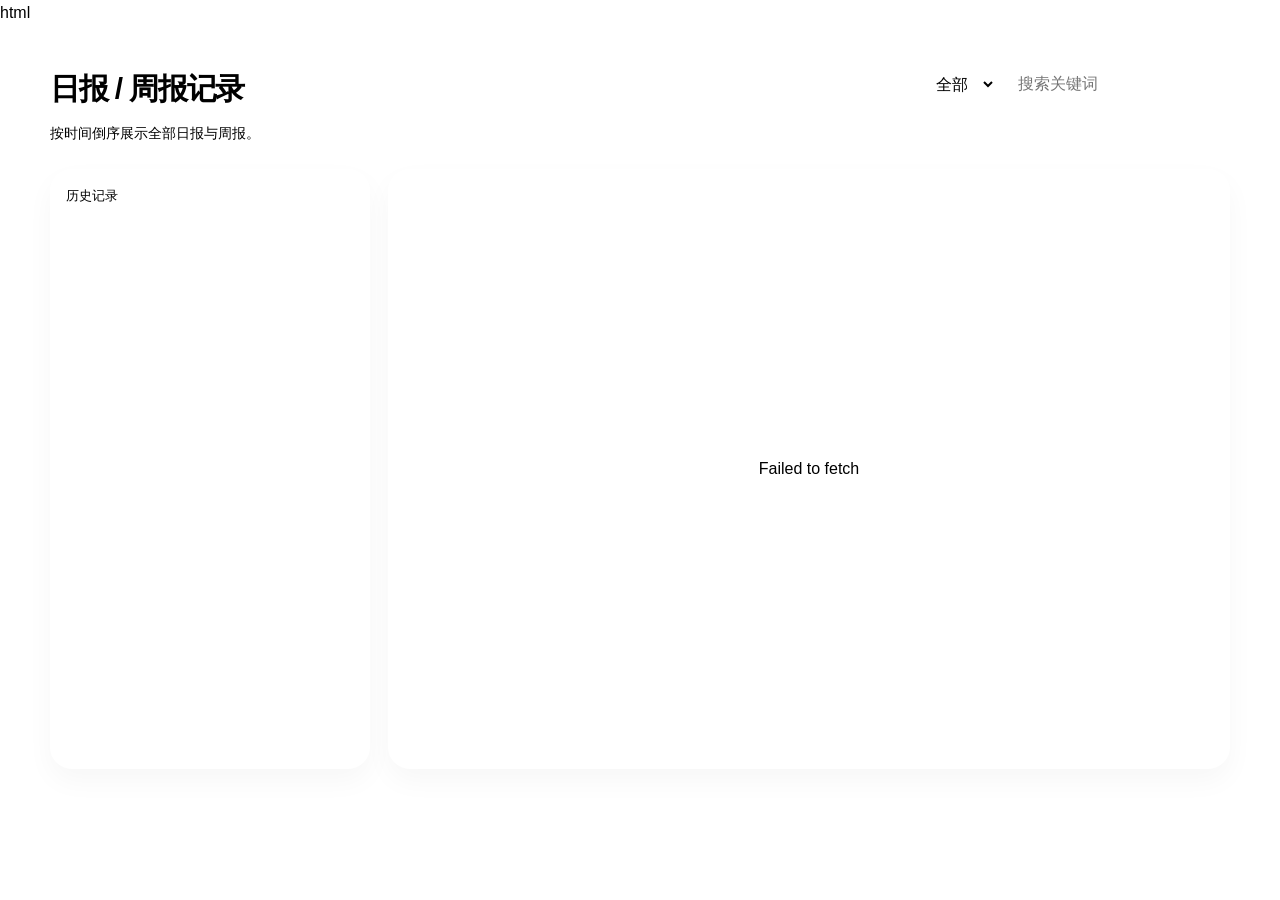
<file: index.html>
html
<!DOCTYPE html>
<html lang="zh-CN">
<head>
  <meta charset="UTF-8" />
  <meta name="viewport" content="width=device-width, initial-scale=1.0" />
  <title>日报 / 周报查看</title>
  <link rel="stylesheet" href="./style.css" />
</head>
<body>
  <main class="page">
    <header class="topbar">
      <div>
        <h1>日报 / 周报记录</h1>
        <p>按时间倒序展示全部日报与周报。</p>
      </div>

      <div class="actions">
        <select id="typeFilter">
          <option value="all">全部</option>
          <option value="weekly">周报</option>
          <option value="daily">日报</option>
        </select>
        <input id="searchInput" type="search" placeholder="搜索关键词" />
      </div>
    </header>

    <section class="layout">
      <aside class="list-panel">
        <div class="panel-title">历史记录</div>
        <div id="recordList" class="record-list"></div>
      </aside>

      <article class="detail-panel">
        <div id="emptyState" class="empty-state">正在加载记录...</div>

        <div id="detailContent" class="detail-content hidden">
          <div class="detail-header">
            <div>
              <div id="detailType" class="badge"></div>
              <h2 id="detailTitle"></h2>
              <p id="detailDate"></p>
            </div>
            <button id="copyBtn">复制文本</button>
          </div>

          <section>
            <h3 id="overviewTitle">一、本周工作概述</h3>
            <div id="overview" class="content-block"></div>
          </section>

          <section>
            <h3 id="reviewTitle">二、本周复盘与收获</h3>
            <div id="review" class="content-block"></div>
          </section>

          <section>
            <h3 id="nextWorkTitle">三、下周待开展工作</h3>
            <div id="nextWork" class="content-block"></div>
          </section>

          <section>
            <h3>四、AI for 宣发</h3>
            <div id="aiPromotion" class="content-block"></div>
          </section>
        </div>
      </article>
    </section>
  </main>

  <script src="./app.js?v=gist-view-1"></script>
</body>
</html>
</file>
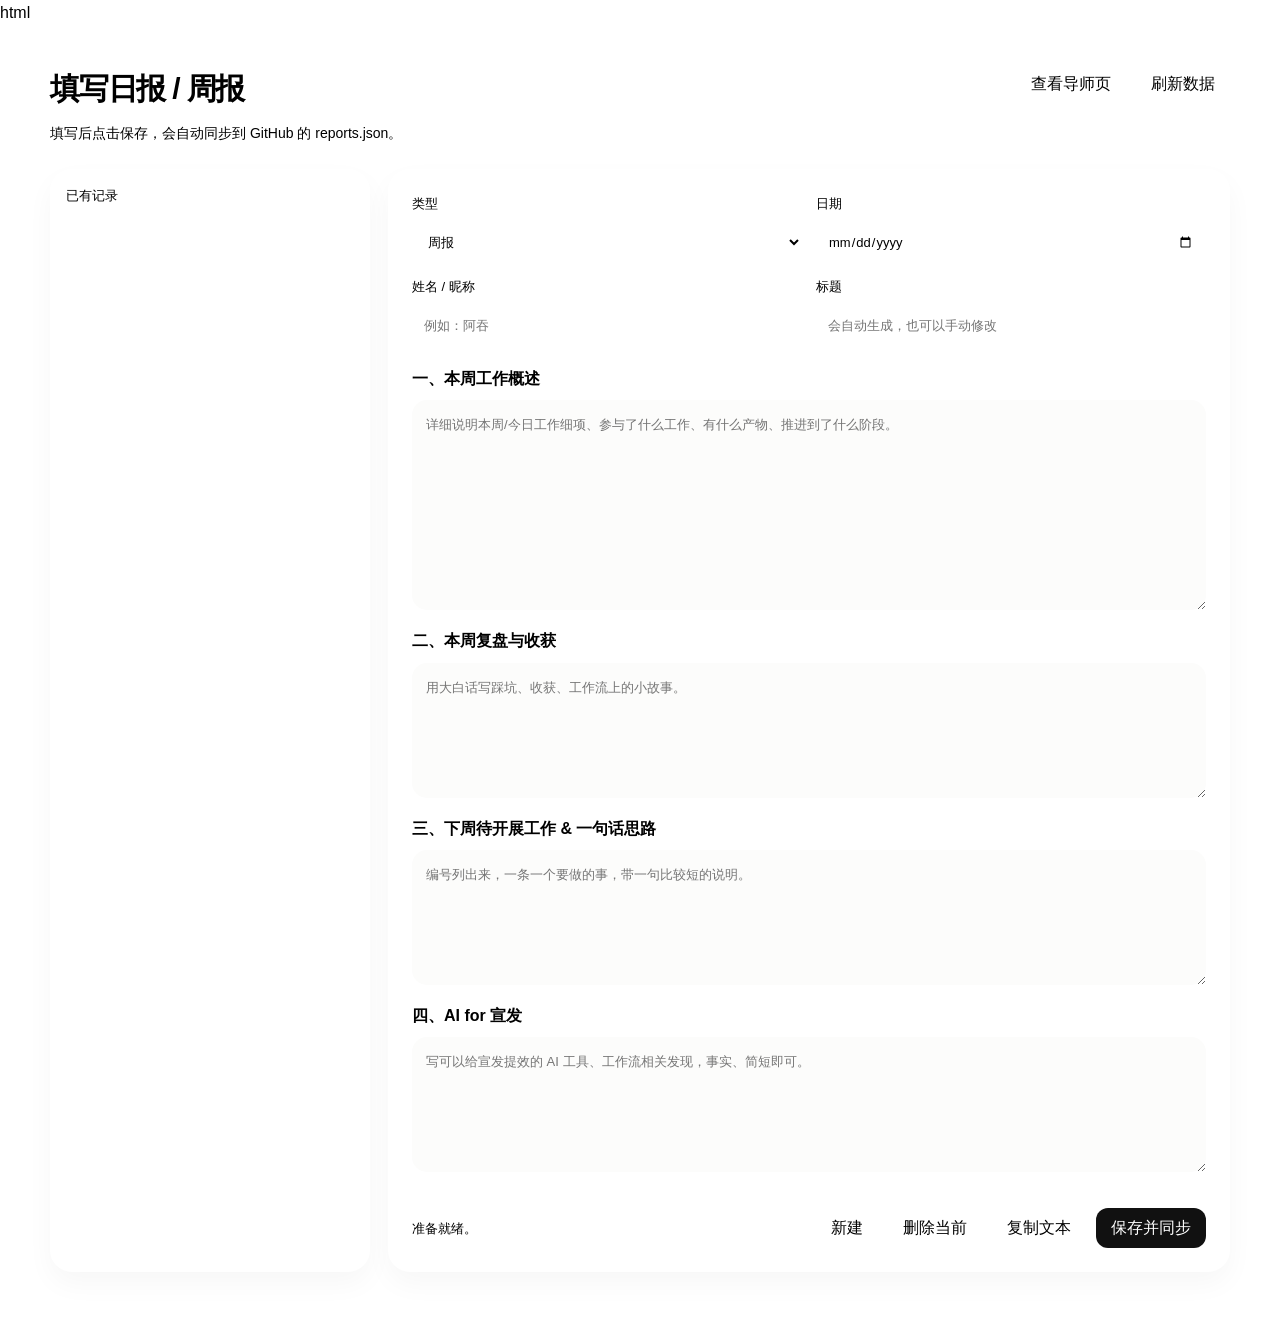
<file: admin.html>
html
<!DOCTYPE html>
<html lang="zh-CN">
<head>
  <meta charset="UTF-8" />
  <meta name="viewport" content="width=device-width, initial-scale=1.0" />
  <title>填写日报 / 周报</title>
  <link rel="stylesheet" href="./style.css" />
</head>
<body>
  <main class="page">
    <header class="topbar">
      <div>
        <h1>填写日报 / 周报</h1>
        <p>填写后点击保存，会自动同步到 GitHub 的 reports.json。</p>
      </div>

      <div class="actions">
        <a class="link-button" href="./index.html" target="_blank">查看导师页</a>
        <button id="reloadBtn">刷新数据</button>
      </div>
    </header>

    <section class="admin-layout">
      <aside class="list-panel">
        <div class="panel-title">已有记录</div>
        <div id="adminRecordList" class="record-list"></div>
      </aside>

      <section class="form-panel">
        <div class="form-grid">
          <label>
            类型
            <select id="type">
              <option value="weekly">周报</option>
              <option value="daily">日报</option>
            </select>
          </label>

          <label>
            日期
            <input id="date" type="date" />
          </label>

          <label>
            姓名 / 昵称
            <input id="author" type="text" placeholder="例如：阿吞" />
          </label>

          <label>
            标题
            <input id="title" type="text" placeholder="会自动生成，也可以手动修改" />
          </label>
        </div>

        <label class="textarea-label">
          <span id="overviewLabel">一、本周工作概述</span>
          <textarea id="overviewInput" placeholder="详细说明本周/今日工作细项、参与了什么工作、有什么产物、推进到了什么阶段。"></textarea>
        </label>

        <label class="textarea-label">
          <span id="reviewLabel">二、本周复盘与收获</span>
          <textarea id="reviewInput" placeholder="用大白话写踩坑、收获、工作流上的小故事。"></textarea>
        </label>

        <label class="textarea-label">
          <span id="nextWorkLabel">三、下周待开展工作 & 一句话思路</span>
          <textarea id="nextWorkInput" placeholder="编号列出来，一条一个要做的事，带一句比较短的说明。"></textarea>
        </label>

        <label class="textarea-label">
          <span>四、AI for 宣发</span>
          <textarea id="aiPromotionInput" placeholder="写可以给宣发提效的 AI 工具、工作流相关发现，事实、简短即可。"></textarea>
        </label>

        <div class="admin-actions">
          <div id="status" class="status">准备就绪。</div>
          <div>
            <button id="newBtn">新建</button>
            <button id="deleteBtn" class="danger">删除当前</button>
            <button id="copyTextBtn">复制文本</button>
            <button id="saveBtn" class="primary">保存并同步</button>
          </div>
        </div>
      </section>
    </section>
  </main>

  <script src="./admin.js?v=verify-write-1"></script>
</body>
</html>
</file>
<file: style.css>
css
:root {
  --bg: #f7f7f4;
  --card: #ffffff;
  --text: #1e1e1e;
  --muted: #777;
  --line: #e7e7e1;
  --soft: #f1f1ed;
  --accent: #111111;
  --danger: #b42318;
}

* {
  box-sizing: border-box;
}

body {
  margin: 0;
  background: var(--bg);
  color: var(--text);
  font-family: -apple-system, BlinkMacSystemFont, "Segoe UI", "PingFang SC",
    "Hiragino Sans GB", "Microsoft YaHei", sans-serif;
  line-height: 1.65;
}

.page {
  width: min(1180px, calc(100% - 40px));
  margin: 0 auto;
  padding: 38px 0 64px;
}

.topbar {
  display: flex;
  justify-content: space-between;
  align-items: flex-start;
  gap: 24px;
  margin-bottom: 24px;
}

.topbar h1 {
  margin: 0;
  font-size: 30px;
  letter-spacing: -0.04em;
}

.topbar p {
  margin: 8px 0 0;
  color: var(--muted);
  font-size: 14px;
}

.actions {
  display: flex;
  gap: 10px;
  flex-wrap: wrap;
  justify-content: flex-end;
}

select,
input,
textarea,
button,
.link-button {
  font: inherit;
}

select,
input {
  height: 40px;
  border: 1px solid var(--line);
  border-radius: 12px;
  background: var(--card);
  color: var(--text);
  padding: 0 12px;
  outline: none;
}

button,
.link-button {
  height: 40px;
  border: 1px solid var(--line);
  border-radius: 12px;
  background: var(--card);
  color: var(--text);
  padding: 0 15px;
  cursor: pointer;
  text-decoration: none;
  display: inline-flex;
  align-items: center;
  justify-content: center;
  transition: 0.18s ease;
}

button:hover,
.link-button:hover {
  background: var(--accent);
  color: #fff;
  border-color: var(--accent);
}

.primary {
  background: var(--accent);
  color: #fff;
  border-color: var(--accent);
}

.danger {
  color: var(--danger);
}

.danger:hover {
  background: var(--danger);
  border-color: var(--danger);
  color: #fff;
}

.layout,
.admin-layout {
  display: grid;
  grid-template-columns: 320px minmax(0, 1fr);
  gap: 18px;
}

.list-panel,
.detail-panel,
.form-panel {
  background: var(--card);
  border: 1px solid var(--line);
  border-radius: 22px;
  box-shadow: 0 12px 28px rgba(0, 0, 0, 0.035);
}

.list-panel {
  padding: 16px;
  min-height: 600px;
}

.detail-panel,
.form-panel {
  padding: 24px;
  min-height: 600px;
}

.panel-title {
  font-size: 13px;
  color: var(--muted);
  margin-bottom: 12px;
}

.record-list {
  display: flex;
  flex-direction: column;
  gap: 8px;
}

.record-item {
  border: 1px solid var(--line);
  border-radius: 14px;
  padding: 12px;
  cursor: pointer;
  background: #fcfcfb;
  transition: 0.16s ease;
}

.record-item:hover,
.record-item.active {
  background: var(--accent);
  color: #fff;
  border-color: var(--accent);
}

.record-item-title {
  font-size: 14px;
  font-weight: 650;
  margin-bottom: 4px;
}

.record-item-meta {
  font-size: 12px;
  color: var(--muted);
}

.record-item:hover .record-item-meta,
.record-item.active .record-item-meta {
  color: rgba(255, 255, 255, 0.72);
}

.empty-state {
  height: 100%;
  min-height: 420px;
  display: flex;
  align-items: center;
  justify-content: center;
  color: var(--muted);
}

.hidden {
  display: none;
}

.detail-header {
  display: flex;
  justify-content: space-between;
  gap: 18px;
  align-items: flex-start;
  border-bottom: 1px solid var(--line);
  padding-bottom: 20px;
  margin-bottom: 24px;
}

.detail-header h2 {
  margin: 8px 0 4px;
  font-size: 25px;
  letter-spacing: -0.03em;
}

.detail-header p {
  margin: 0;
  color: var(--muted);
  font-size: 14px;
}

.badge {
  display: inline-flex;
  align-items: center;
  height: 26px;
  padding: 0 10px;
  border-radius: 999px;
  background: var(--soft);
  color: var(--text);
  font-size: 12px;
}

.detail-content section {
  border-bottom: 1px solid var(--line);
  padding-bottom: 20px;
  margin-bottom: 20px;
}

.detail-content section:last-child {
  border-bottom: none;
  margin-bottom: 0;
}

.detail-content h3 {
  margin: 0 0 10px;
  font-size: 17px;
}

.content-block {
  white-space: pre-wrap;
  color: #333;
}

.form-grid {
  display: grid;
  grid-template-columns: 1fr 1fr;
  gap: 14px;
  margin-bottom: 20px;
}

.form-grid label,
.textarea-label {
  display: flex;
  flex-direction: column;
  gap: 8px;
  color: var(--muted);
  font-size: 13px;
}

.form-grid input,
.form-grid select {
  width: 100%;
  background: var(--soft);
}

.textarea-label {
  margin-bottom: 18px;
}

.textarea-label span {
  color: var(--text);
  font-size: 16px;
  font-weight: 650;
}

textarea {
  width: 100%;
  min-height: 135px;
  border: 1px solid var(--line);
  border-radius: 15px;
  padding: 14px;
  background: #fcfcfb;
  color: var(--text);
  outline: none;
  resize: vertical;
}

#overviewInput {
  min-height: 210px;
}

textarea:focus,
input:focus,
select:focus {
  border-color: #aaa;
  background: #fff;
}

.admin-actions {
  display: flex;
  justify-content: space-between;
  align-items: center;
  gap: 12px;
  flex-wrap: wrap;
  border-top: 1px solid var(--line);
  padding-top: 18px;
}

.status {
  color: var(--muted);
  font-size: 13px;
}

@media (max-width: 860px) {
  .topbar {
    flex-direction: column;
  }

  .actions {
    justify-content: flex-start;
  }

  .layout,
  .admin-layout {
    grid-template-columns: 1fr;
  }

  .list-panel {
    min-height: auto;
  }

  .form-grid {
    grid-template-columns: 1fr;
  }
}
.admin-actions > div {
  display: flex;
  flex-wrap: wrap;
  gap: 10px;
  justify-content: flex-end;
}

#saveBtn {
  display: inline-flex !important;
  visibility: visible !important;
  opacity: 1 !important;
  background: #111111 !important;
  color: #ffffff !important;
  border-color: #111111 !important;
}
</file>
